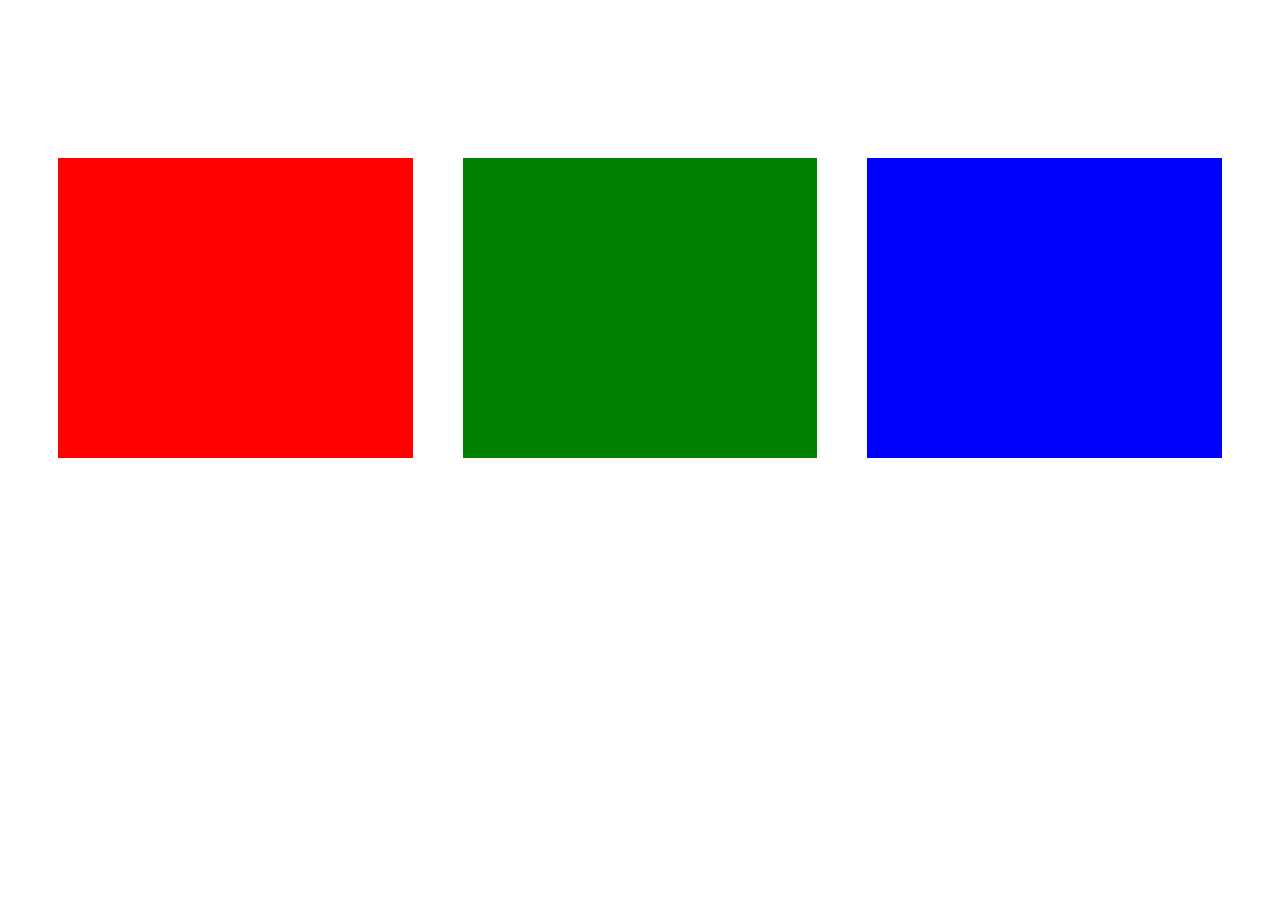
<file: 11-02-2023/index.html>
<!DOCTYPE html>
<html lang="en">
<head>
    <meta charset="UTF-8">
    <meta http-equiv="X-UA-Compatible" content="IE=edge">
    <meta name="viewport" content="width=<device-width>, initial-scale=1.0">
    <title>Document</title>
    <link rel="stylesheet" href="style.css">
</head>
<body>
    <header class="main">
        <div class="red"></div>
        <div class="green"></div>
        <div class="blue"></div>
    </header>
</body>
</html>
</file>
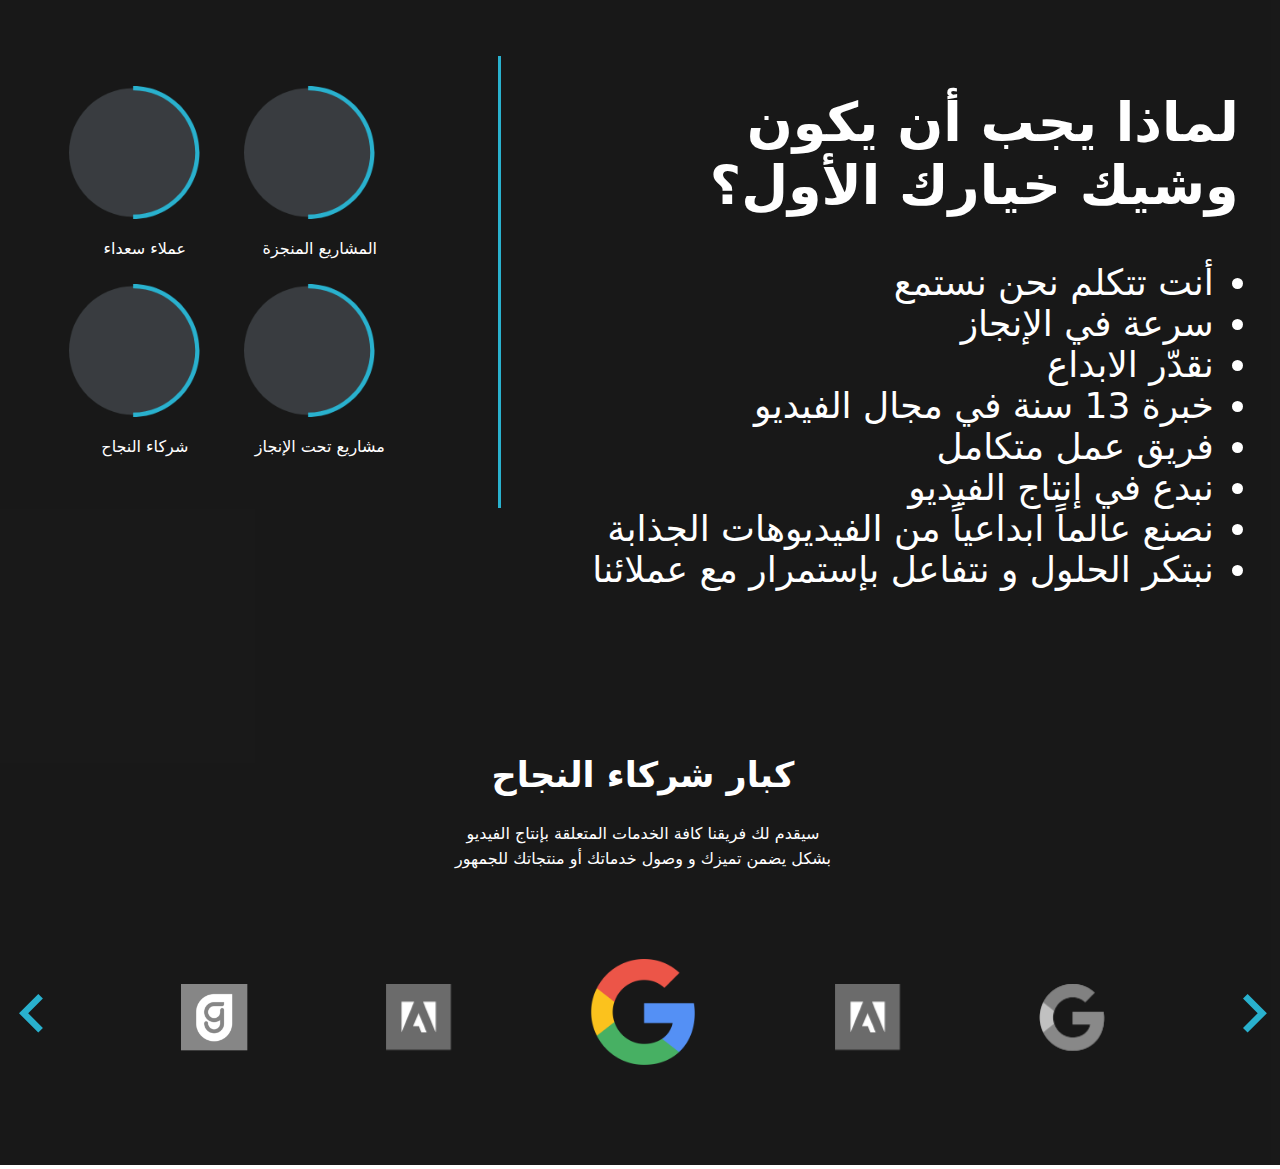
<file: Monday - 13-02-2023/index.html>
<!DOCTYPE html>
<html dir="rtl" lang="ar">
<head>
    <meta charset="UTF-8">
    <meta http-equiv="X-UA-Compatible" content="IE=edge">
    <meta name="viewport" content="width=device-width, initial-scale=1.0">
    <title>Document</title>
    <link rel="stylesheet" href="style.css">
</head>
<body>
    <header class="main">
        <div class="maindiv">
            <div class="right">
                <h2 class="heading2">لماذا يجب أن يكون<br>
                    وشيك خيارك الأول؟</h2>
                    <ul class="list">
                        <li>أنت تتكلم نحن نستمع</li>
                        <li>سرعة في الإنجاز</li>
                        <li>نقدّر الابداع</li>
                        <li>خبرة 13 سنة في مجال الفيديو</li>
                        <li>فريق عمل متكامل</li>
                        <li>نبدع في إنتاج الفيديو</li>
                        <li>نصنع عالماً ابداعياً من الفيديوهات الجذابة</li>
                        <li>نبتكر الحلول و نتفاعل بإستمرار مع عملائنا</li>
                    </ul>
            </div>
            <div class="line">
                <img class="line" src=".\images\line.png">
            </div>
            <div class="left">
                <div class="left1">
                <img class="piechart" src=".\images\piechart1.png">
                <p class="caption1">المشاريع المنجزة</p>
                <img class="piechart piechart2" src=".\images\piechart1.png">
                <p class="caption1">مشاريع تحت الإنجاز</p>
                </div>
                <div class="left2">
                <img class="piechart" src=".\images\piechart1.png">
                <p class="caption1">عملاء سعداء</p>
                <img class="piechart piechart2" src=".\images\piechart1.png">
                <p class="caption1">شركاء النجاح</p>
                </div>
            </div>
        </div>
        <div class="bottom">
            <h2 class="headingb">كبار شركاء النجاح</h2>
            <p class="para2"> سيقدم لك فريقنا كافة الخدمات المتعلقة بإنتاج الفيديو</p>
            <p class="para2">بشكل يضمن تميزك و وصول خدماتك أو منتجاتك للجمهور</p>
        </div>
        <div class="carou">
            <img class="arrow" src=".\images\1.png">
            <img class="logos" src=".\images\2.png">
            <img class="logos" src=".\images\3.png">
            <img class="mainlogo" src=".\images\4.png">
            <img class="logos" src=".\images\5.png">
            <img class="logos" src=".\images\6.png">
            <img class="arrow" src=".\images\7.png">
        </div>
    
</body>
</html>
</file>
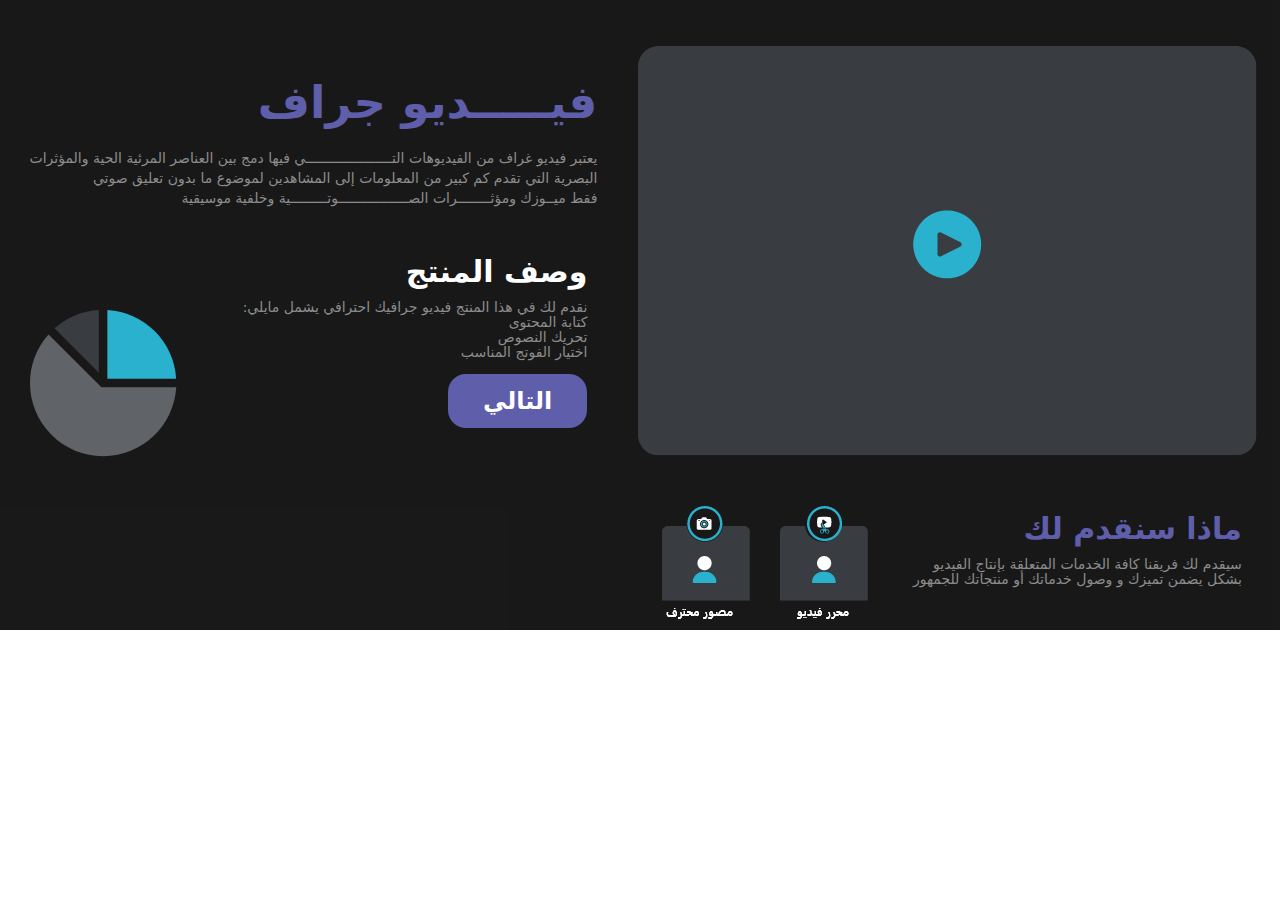
<file: Tuesday - 14-02-2023/index.html>
<!DOCTYPE html>
<html dir="rtl" lang="ar">
<head>
    <meta charset="UTF-8">
    <meta http-equiv="X-UA-Compatible" content="IE=edge">
    <meta name="viewport" content="width=device-width, initial-scale=1.0">
    <title>Document</title>
    <link rel="stylesheet" href="style.css">
</head>
<body>
    <header class="main-header">
    <div class="top-div">
        <div class="video-section">
             <div class="top-of-vid">
             <img class="vid-tem" src=".\images\vid.png">
             </div>
             <div class="vid-bottom">
                <div class="text-div">
                    <h2 class="heading-bottom">ماذا سنقدم لك</h2>
                    <p class="para-3">سيقدم لك فريقنا كافة الخدمات المتعلقة بإنتاج الفيديو</p>
                    <p class="para-3">بشكل يضمن تميزك و وصول خدماتك أو منتجاتك للجمهور</p>
                </div>
                <div class="image-div">
                    <img class="title-image" src=".\images\image-1.png">
                    <img class="title-image" src=".\images\image-2.png">
                </div>
             </div>
        </div>
        <div class="left-side">
            <div class="top-left">
            <h1 class="main-heading">فيـــــديو جراف</h1>
            <p class="para-1">يعتبر فيديو غراف من الفيديوهات التـــــــــــــــــــــي فيها دمج بين العناصر المرئية الحية والمؤثرات </p>
            <p class="para-1">البصرية التي تقدم كم كبير من المعلومات إلى المشاهدين لموضوع ما بدون تعليق صوتي </p>
            <p class="para-1">فقط ميــوزك ومؤثــــــــرات الصـــــــــــــــــوتـــــــــية وخلفية موسيقية</p>
            </div>
            <div class="bottom-left">
                <div class="right">
                    <h2 class="heading-2">وصف المنتج</h2>
                    <p class="para-2">نقدم لك في هذا المنتج فيديو جرافيك احترافي يشمل مايلي:</p>
                    <p class="para-2">كتابة المحتوى</p>
                    <p class="para-2">تحريك النصوص </p>
                    <p class="para-2">اختيار الفوتج المناسب</p>
                    <button class="left-button">التالي</button>
                </div>
                <div class="pie-chart">
                    <img class="pie-chart1" src=".\images\piechart.png">
                </div>
            </div>
        </div>
        
            
    </div>
    </header>
</body>
</html>
</file>
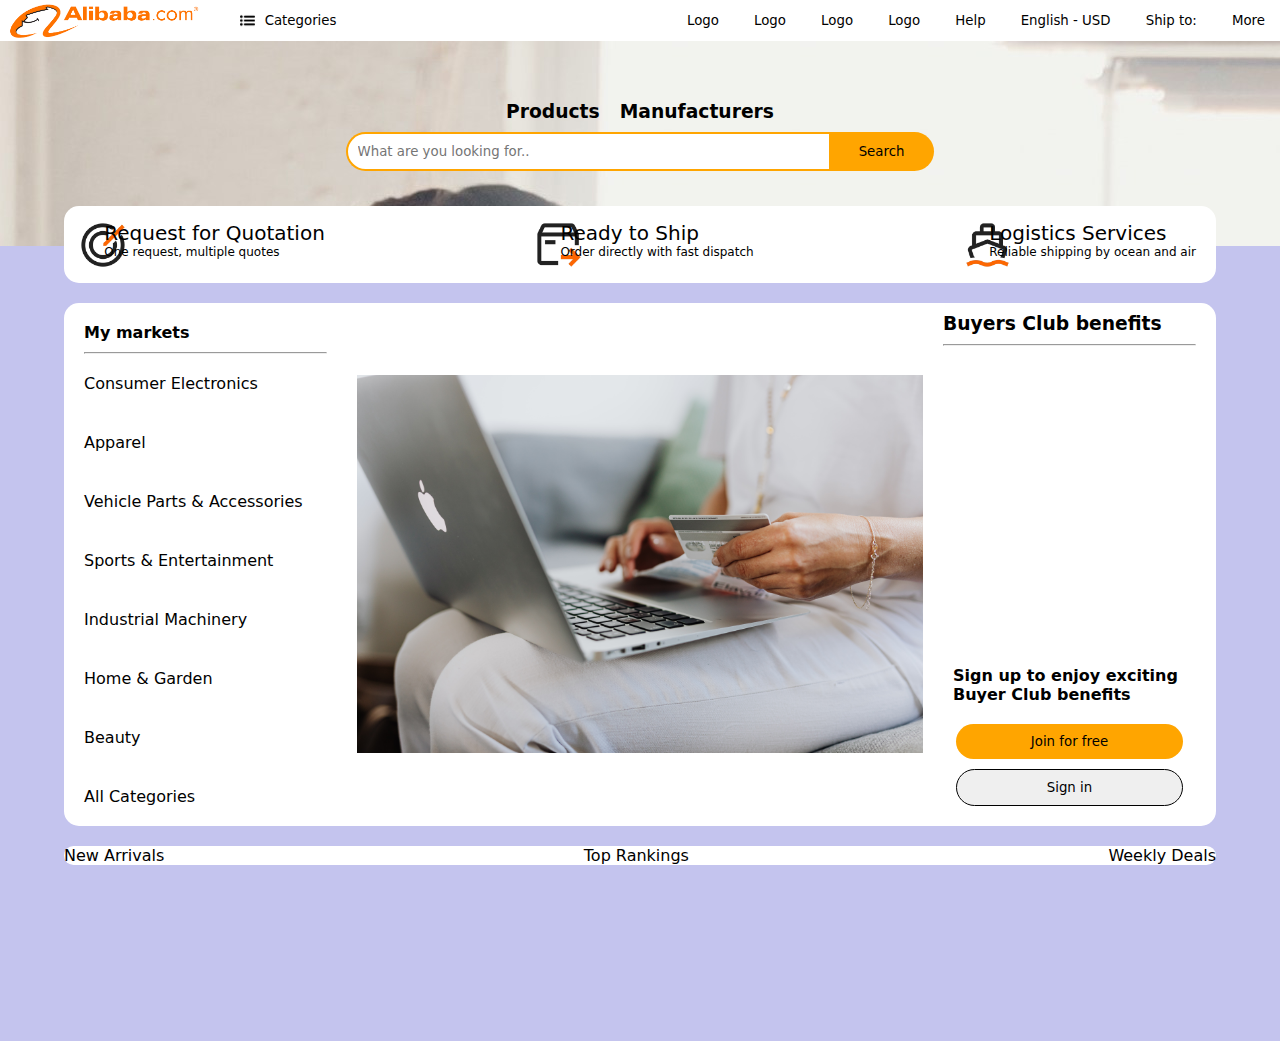
<file: Monday - 20-02-2023/Alibaba/index.html>
<!DOCTYPE html>
<html lang="en">
<head>
    <meta charset="UTF-8">
    <meta http-equiv="X-UA-Compatible" content="IE=edge">
    <meta name="viewport" content="width=device-width, initial-scale=1.0">
    <title>Alibaba.com</title>
    <link rel="stylesheet" href="style.css">
</head>
<body>
    <nav class="navbar">
        <div class="left-nav">
        <img src=".\images\logo.png" alt="" class="logo">
        <button class="nav-buttons categories"><img src=".\images\categories.png" alt="" class="categories-icon"><span class="span1">Categories</span></button>
        </div>
        <div class="right-nav">
            <button class="nav-buttons">Logo</button>
            <button class="nav-buttons">Logo</button>
            <button class="nav-buttons">Logo</button>
            <button class="nav-buttons">Logo</button>
            <button class="nav-buttons">Help</button>
            <button class="nav-buttons">English - USD</button>
            <button class="nav-buttons">Ship to:</button>
            <button class="nav-buttons">More</button>
        </div>
    </nav>
    <header class="main-header">
        <div class="background">
            <div class="menu">
                <h3>Products</h3>
                <h3>Manufacturers</h3>
            </div>
            <div class="search-bar-button">
            <input class="search" type="text" placeholder="What are you looking for...">
            <button class="search-button">Search</button>
            </div>
        </div>
        <div class="top">
            <div class="top-options">
                <div class="images"><img src=".\images\rq.webp" alt="" class="logo1"></div>
                <div class="quotation">
                    <a class="options">Request for Quotation</a>
                    <p class="captions">One request, multiple quotes</p>
                </div>
                <div class="images"><img src=".\images\rts.webp" alt="" class="logo1"></div>
                <div class="quotation">
                    <a class="options">Ready to Ship</a>
                    <p class="captions">Order directly with fast dispatch</p>
                </div>
                <div class="images"><img src=".\images\ls.webp" alt="" class="logo1"></div>
                <div class="quotation">
                    <a class="options">Logistics Services</a>
                    <p class="captions">Reliable shipping by ocean and air</p>
                </div>
            </div>
        </div>
        <div class="bottom">
            <div class="sub-division">
            <div class="left">
                <h4>My markets</h4>
                <hr class="line">
                <a class="categories-att">Consumer Electronics</a>
                <a class="categories-att">Apparel</a>
                <a class="categories-att">Vehicle Parts & Accessories</a>
                <a class="categories-att">Sports & Entertainment</a>
                <a class="categories-att">Industrial Machinery</a>
                <a class="categories-att">Home & Garden</a>
                <a class="categories-att">Beauty</a>
                <a class="categories-att">All Categories</a>
            </div>
            <div class="center">
                <img src=".\images\carao.jpg" alt="" class="cara">
            </div>
            <div class="right">
                <div class="top-bar">
                <h3>Buyers Club benefits</h3>
                <hr class="line1">
                </div>
                <div class="bottom-buttons">
                    <h4>Sign up to enjoy exciting Buyer Club benefits</h4>
                    <button class="join">Join for free</button>
                    <button class="sign-in">Sign in</button>
                </div>
            </div>
            </div>
        </div>
        <div class="products">
            <div class="subdivisions">
            <div class="tile1">New Arrivals</div>
            <div class="tile1">Top Rankings</div>
            <div class="tile1">Weekly Deals</div>
            </div>
        </div>
    </header>
    
</body>
</html>
</file>
<file: 11-02-2023/style.css>
.main{
    width: 100%;
    display: flex;
    justify-content: space-around;
    height: 600px;
    align-items: center;
}
.red{
    background-color: red;
    height: 300px;
    margin-left: 50px;
    /* margin-right: 50px; */
    width: 100%;
}
.green{
    background-color: green;
    height: 300px;
    width: 100%;
    margin-left: 50px;
    /* margin-right: 50px; */
}
.blue{
    background-color: blue;
    height: 300px;
    width: 100%;
    margin-left: 50px;
    margin-right: 50px;
}
@media screen and (max-width: 540px) {
   .main{
    flex-direction: column-reverse;
    margin-bottom: 50px;
   }
   .red{
    margin-bottom: 10px;
    margin-right: 50px;
   }
   .green{
    margin-right: 50px;
    margin-bottom: 10px;
   }
   .blue{
    margin-bottom: 10px;
   }
    
}
</file>
<file: Monday - 13-02-2023/style.css>
.main{
    background-color: black;
    opacity: 90%;
    color: white;
    margin: -1.3vh;
    font-family: system-ui, -apple-system, BlinkMacSystemFont, 'Segoe UI', Roboto, Oxygen, Ubuntu, Cantarell, 'Open Sans', 'Helvetica Neue', sans-serif;
}
.maindiv{
    display: flex;
    justify-content: space-around;
    /* height: 1000px; */
    padding-top: 50px;
    padding-bottom: 100px;
}
.heading2{
    padding-right: 15px;
    font-size: 6vh;
    font-weight: 600;
}
.list{
    font-size: 4vh;
}
.piechart{
    padding-top: 20px;
    padding-right: 20px;
    width: 75%;
}
.piechart2{
    padding-top: 10px;
}
.caption1{
    color: white;
}
.left1{
    text-align: center;
}
.right{
    margin-left: 25px;
    margin-left: 25px;
}
.left{
    display: flex;
    margin-right: 25px;
    margin-left: 25px;
    padding-top: 20px;
    /* align-items: center; */
    /* flex-direction: column; */
}
.left2{
    text-align: center;
}
.line{
    padding-top: 5px;
}
.bottom{
    display: flex;
    flex-direction: column;
    align-items: center;
}
.headingb{
    font-weight: 700;
    font-size: 35px;
    padding-bottom: 10px;
}
.para2{
    margin-top: -10px;
}
.carou{
    padding-bottom: 100px;
    display: flex;
    flex-wrap: nowrap;
    justify-content: space-between;
    margin-left: 20px;
    margin-right: 20px;
}
.logos{
    padding-top: 100px;
    height: 100%;
}
.mainlogo{
    padding-top: 75px;
}
.arrow{
    padding-top: 110px;
    height: 100%;
}

@media screen and (max-width: 540px) {
    .line{
        display: none;
    }
    .maindiv{
        flex-direction: column;
        align-items: center;
    }
    .left{
        padding-top: 50px;
    }
    .logos{
        display: none;
    }
    .arrow{
        height: 100%;
    }
}
</file>
<file: Tuesday - 14-02-2023/style.css>
.main-header{
    background-color: black;
    opacity: 90%;
    font-family: system-ui, -apple-system, BlinkMacSystemFont, 'Segoe UI', Roboto, Oxygen, Ubuntu, Cantarell, 'Open Sans', 'Helvetica Neue', sans-serif;
    color: white;
    margin: -1.3vh;
}
.top-div{
    padding-top: 50px;
    display: flex;
    justify-content: space-evenly;
}
.video-section{
    margin-left: 10px;
    margin-right: 10px;
}
.left-side{
    margin-left: 10px;
    margin-right: 10px;
}
.vid-tem{
    width: 100%;
}
.bottom-left{
    display: flex;
    justify-content: space-between;
}
.top-of-vid{
    padding-bottom: 20px;
    display: flex;
}
.vid-bottom{
    display: flex;
    justify-content: space-evenly;
    margin: 10px;
    /* background-color: white; */
    /* background-color: white; */
}
.image-div{
    margin-right: 10px;
    margin-left: 10px;
    display: flex;
    align-items: flex-end;
    /* background-color: white; */
}
.title-image{
    width: 100%;
    padding-top: 20px;
    padding-right: 30px;
}
.heading-bottom{
    font-size: 30px;
    font-weight: 700;
    color: rgb(77, 77, 163);
}
.main-heading{
    font-weight: bolder;
    font-size: 45px;
    color: rgb(77, 77, 163);
}
.para-1{
    font-size: 14px;
    color: grey;
    margin-top: -10px;
}
.heading-2{
    font-size: 30px;
}
.para-2{
    margin-top: -15px;
    font-size: 14px;
    color: grey;
}
.left-button{
    background-color: rgb(77, 77, 163);
    color: white;
    font-size: x-large;
    padding: 13px;
    padding-right: 35px;
    padding-left: 35px;
    font-family: system-ui, -apple-system, BlinkMacSystemFont, 'Segoe UI', Roboto, Oxygen, Ubuntu, Cantarell, 'Open Sans', 'Helvetica Neue', sans-serif;
    font-weight: 600;
    border: 0px;
    border-radius: 2vh;
}
.pie-chart{
    margin-top: 40px;
    margin-right: 10px;
    /* width: 70%; */
    /* min-width: 70%; */
}
.pie-chart1{
    margin-top: 50px;
}
.para-3{
    margin-top: -15px;
    font-size: 14px;
    color: grey;
}
.left-side{
    margin-left: 10px;
    margin-right: 10px;
}
.right{
    margin: 10px;
}
@media screen and (max-width:1042px){
    .title-image{
        display: none;
    }
}
@media screen and (max-width:900px){
    .pie-chart1{
        display: none;
    }
}
@media screen and (max-width:540px){
    .top-div{
        flex-direction: column;
    }
    .vid-tem{
        width: 100%;
    }
    .top-of-vid{
        justify-content: center;
    }
    .vid-bottom{
        justify-content: center;
        flex-direction: column;
        
    }
    .text-div{
        margin-left: 50px;
        margin-right: 50px;
    }
    .image-div{
        margin-left: 50px;
        margin-right: 50px;
        width: 50%;
    }
    .top-left{
        display: flex;
        flex-direction: column;
        justify-content: center;
        margin-left: 30px;
        margin-right: 30px;
        margin-top: -50px;
    }
    .bottom-left{
        justify-content: center;
    }
    .pie-chart1{
        width: 40%;
        margin-right: 200px;
        margin-top: -70px;
        display: inline;
    }
    .bottom-left{
        padding-bottom: 50px;
        flex-direction: column;
    }
    .left-side{
        margin: 50px;
    }
    .video-section{
        margin: 50px;
    }
    .title-image{
        display: inline;
    }
    
}
</file>
<file: Monday - 20-02-2023/Alibaba/style.css>
*{
    font-family: system-ui, -apple-system, BlinkMacSystemFont, 'Segoe UI', Roboto, Oxygen, Ubuntu, Cantarell, 'Open Sans', 'Helvetica Neue', sans-serif;
    margin: 0px;
    padding: 0px;
}
.navbar{
    display: flex;
    justify-content: space-between;
    align-items: center;
}
.logo{
    width: 40%;
    /* margin-left: 20px; */
}
.categories{
    margin-left: 20px;
    display: flex;
    width: 30%;
}
.span1{
    padding-left: 10px;
}
.categories-icon{
    width: 12%;
}
.left-nav{
    width: 40%;
    float: left;
    display: flex;
    align-items: center;
    /* padding: 5px; */
    /* background-color: white; */
}
.right.nav{
    float: right;
    display: flex;
    justify-content: space-evenly;
    /* padding: 20px; */
}
.nav-buttons{
    border: 0px;
    background-color: white;
    padding: 5px 15px;
}
.main-header{
    background-color: rgb(196, 196, 238);
    height: 1000px;
}
.background{
    background-image: url("images/manufacturing.jpg");
    display: flex;
    flex-direction: column;
    justify-content: center;
    align-items: center;
}
.menu{
    display: flex;
    padding-top: 50px;
}
h3{
    padding: 10px;
}
.search{
    padding-top: 10px;
    padding-bottom: 10px;
    padding-right: 300px;
    border-right: 0px;
    border-top: 2px solid orange;
    border-left: 2px solid orange;
    border-bottom: 2px solid orange;
    border-bottom-left-radius: 30px;
    border-top-left-radius: 30px;
    padding-left: 10px;

}
.search-button{
    padding-top: 12px;
    padding-bottom: 12px;
    padding-right: 30px;
    padding-left: 30px;
    border: 0px;
    margin-left: -5px;
    background-color: orange;
    border-top-right-radius: 30px;
    border-bottom-right-radius: 30px;
}
.search-bar-button{
    padding-bottom: 75px;
    /* padding-top: 50px; */
}
.top-options{
    z-index: +1;
    border-radius: 15px;
    color: black;
    background-color: white;
    /* height: 200px; */
    width: 90%;
    display: flex;
    justify-content: space-between;
    /* align-items: baseline; */
}
.top{
    display: flex;
    justify-content: center;
    align-items: center;
    margin-top: -40px;
    color: white;
}
.quotation{
    margin-left: -250px;
    margin-top: 15px;
}
.options{
    padding: 20px;
    font-size: 20px;
}
.captions{
    padding-left: 20px;
    padding-right: 20px;
    font-size: 12px;
}
.logo1{
    margin-left: 15px;
    margin-top: 15px;
    width: 50%;
    padding-bottom: 10px;
}
.bottom{
    display: flex;
    justify-content: center;
    /* align-items: center; */
}
.sub-division{
    width: 90%;
    margin-top: 20px;
    border-radius: 15px;
    background-color: white;
    display: flex;
    justify-content: space-between;
}
.center{
    width: 50%;
    display: flex;
    justify-content: center;
    align-items: center;
    margin-left: 10px;
    margin-right: 10px;
}
.left{
    width: 25%;
    display: flex;
    flex-direction: column;
}
.right{
    width: 25%;
    display: flex;
    flex-direction: column;
    justify-content: space-between;
}
.cara{
    width: 100%;
}
h4{
    float: left;
    padding: 20px;
}
.line{
    margin-left: 20px;
    margin-right: 20px;
    margin-top: -10px;
}
.line1{
    margin-left: 10px;
    margin-right: 20px;
}
.categories-att{
    padding: 20px;
}
.bottom-buttons{
    display: flex;
    flex-direction: column;
    justify-content: center;
    align-items: center;
}
.join{
    border-radius: 20px;
    margin-left: 10px;
    margin-right: 20px;
    margin-bottom: 10px;
    padding: 10px;
    border: 0px;
    width: 80%;
    background-color: orange;
}
.sign-in{
    width: 80%;
    border-radius: 20px;
    border: 1px solid;
    margin-left: 10px;
    margin-right: 20px;
    margin-bottom: 20px;
    padding: 10px;
}
.products{
    margin-top: 20px;
    display: flex;
    justify-content: center;
    align-items: center;
}
.subdivisions{
    display: flex;
    background-color: white;
    width: 90%;
    border-radius: 15px;
    justify-content: space-between;
}
</file>
